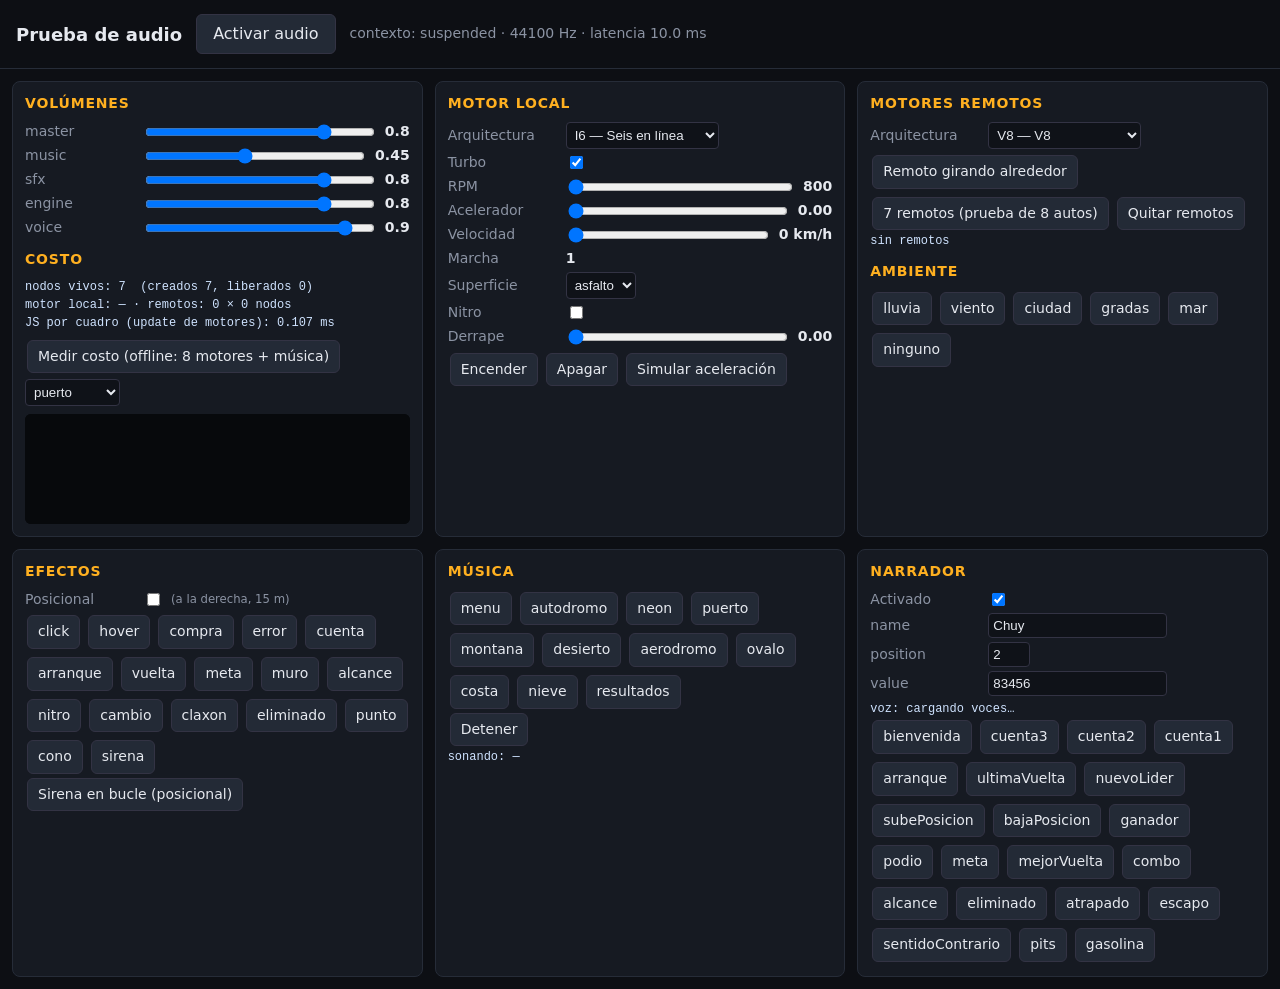
<file: tests/audio.html>
<!doctype html>
<html lang="es">
<head>
<meta charset="utf-8">
<meta name="viewport" content="width=device-width, initial-scale=1">
<title>Prueba de audio — Asfalto Regio</title>
<style>
  :root { --bg:#0d0f14; --panel:#161a22; --line:#262c38; --txt:#e6e9ef; --dim:#8b93a3; --acc:#ffb020; }
  * { box-sizing: border-box; }
  body { margin:0; background:var(--bg); color:var(--txt); font:14px/1.4 system-ui, Segoe UI, sans-serif; }
  header { padding:12px 16px; border-bottom:1px solid var(--line); display:flex; gap:12px; align-items:center; flex-wrap:wrap; }
  h1 { font-size:18px; margin:0; } h2 { font-size:14px; margin:0 0 8px; color:var(--acc); text-transform:uppercase; letter-spacing:.06em; }
  main { display:grid; grid-template-columns:repeat(auto-fit, minmax(330px, 1fr)); gap:12px; padding:12px; }
  section { background:var(--panel); border:1px solid var(--line); border-radius:8px; padding:12px; }
  button { background:#232a36; color:var(--txt); border:1px solid #334; border-radius:6px; padding:6px 10px; margin:2px; cursor:pointer; font:inherit; }
  button:hover { background:#2d3646; } button.on { background:var(--acc); color:#111; }
  label { display:flex; align-items:center; gap:8px; margin:4px 0; } label span { min-width:110px; color:var(--dim); }
  input[type=range] { flex:1; } select, input[type=text], input[type=number] { background:#0f1218; color:var(--txt); border:1px solid #334; border-radius:4px; padding:4px; }
  pre { margin:0; font:12px/1.5 Consolas, monospace; white-space:pre-wrap; color:#cfe3ff; }
  canvas { width:100%; height:110px; background:#07090c; border-radius:6px; display:block; margin-top:8px; }
  .row { display:flex; flex-wrap:wrap; gap:4px; align-items:center; }
  .big { font-size:16px; padding:8px 16px; }
</style>
</head>
<body>
<header>
  <h1>Prueba de audio</h1>
  <button id="unlock" class="big">Activar audio</button>
  <span id="state" style="color:var(--dim)">contexto: —</span>
</header>
<main>
  <section>
    <h2>Volúmenes</h2>
    <div id="vols"></div>
    <h2 style="margin-top:12px">Costo</h2>
    <pre id="stats">—</pre>
    <div class="row" style="margin-top:6px">
      <button id="bench">Medir costo (offline: 8 motores + música)</button>
      <select id="benchStyle"></select>
    </div>
    <pre id="benchOut"></pre>
    <canvas id="scope" width="600" height="110"></canvas>
  </section>

  <section>
    <h2>Motor local</h2>
    <label><span>Arquitectura</span><select id="layout"></select></label>
    <label><span>Turbo</span><input type="checkbox" id="turbo"></label>
    <label><span>RPM</span><input type="range" id="rpm" min="0" max="1" step="0.001" value="0"><b id="rpmV">—</b></label>
    <label><span>Acelerador</span><input type="range" id="thr" min="0" max="1" step="0.01" value="0"><b id="thrV">0</b></label>
    <label><span>Velocidad</span><input type="range" id="spd" min="0" max="90" step="0.5" value="0"><b id="spdV">0 km/h</b></label>
    <label><span>Marcha</span><b id="gearV">1</b></label>
    <label><span>Superficie</span><select id="surf"><option>asfalto</option><option>piano</option><option>pasto</option><option>tierra</option><option>grava</option><option>arena</option><option>nieve</option><option>hielo</option></select></label>
    <label><span>Nitro</span><input type="checkbox" id="nitro"></label>
    <label><span>Derrape</span><input type="range" id="skid" min="0" max="1" step="0.01" value="0"><b id="skidV">0</b></label>
    <div class="row">
      <button id="engOn">Encender</button><button id="engOff">Apagar</button>
      <button id="sim">Simular aceleración</button>
    </div>
  </section>

  <section>
    <h2>Motores remotos</h2>
    <label><span>Arquitectura</span><select id="rlayout"></select></label>
    <div class="row">
      <button id="remOn">Remoto girando alrededor</button>
      <button id="rem7">7 remotos (prueba de 8 autos)</button>
      <button id="remOff">Quitar remotos</button>
    </div>
    <pre id="remInfo"></pre>
    <h2 style="margin-top:12px">Ambiente</h2>
    <div class="row" id="amb"></div>
  </section>

  <section>
    <h2>Efectos</h2>
    <label><span>Posicional</span><input type="checkbox" id="sfxPos"> <small style="color:var(--dim)">(a la derecha, 15 m)</small></label>
    <div class="row" id="sfx"></div>
    <div class="row"><button id="sirenLoop">Sirena en bucle (posicional)</button></div>
  </section>

  <section>
    <h2>Música</h2>
    <div class="row" id="mus"></div>
    <div class="row"><button id="musStop">Detener</button></div>
    <pre id="musInfo"></pre>
  </section>

  <section>
    <h2>Narrador</h2>
    <label><span>Activado</span><input type="checkbox" id="narOn" checked></label>
    <label><span>name</span><input type="text" id="narName" value="Chuy"></label>
    <label><span>position</span><input type="number" id="narPos" value="2" min="1" max="8"></label>
    <label><span>value</span><input type="text" id="narVal" value="83456"></label>
    <pre id="voice">voz: —</pre>
    <div class="row" id="nar"></div>
  </section>
</main>

<script type="module">
import { audio, stats } from '../js/core/audio.js';
import { music } from '../js/core/music.js';
import { narrator } from '../js/core/narrator.js';

const $ = id => document.getElementById(id);
const PRESET = { I3: [900, 6500], I4: [850, 7500], I5: [800, 7000], I6: [750, 7200], V6: [750, 7000], V8: [700, 6800], V10: [900, 8800], V12: [800, 8500], F4: [800, 7200], F6: [900, 9000], W16: [700, 6700], R2: [1000, 9000], EV: [0, 12000] };
const CYL = { I3: 3, I4: 4, I5: 5, I6: 6, V6: 6, V8: 8, V10: 10, V12: 12, F4: 4, F6: 6, W16: 16, R2: 2, EV: 0 };
for (const sel of [$('layout'), $('rlayout')]) for (const [k, n] of Object.entries(audio.ENGINE_LAYOUTS)) sel.add(new Option(`${k} — ${n}`, k));
$('layout').value = 'I6'; $('turbo').checked = true; $('rlayout').value = 'V8';

// identidad: oyente en el origen mirando a −Z
const cam = { matrixWorld: { elements: [1, 0, 0, 0, 0, 1, 0, 0, 0, 0, 1, 0, 0, 0, 0, 1] } };

$('unlock').onclick = async () => { await audio.unlock(); refresh(); };
function refresh() { const c = audio.ctx; $('state').textContent = c ? `contexto: ${c.state} · ${c.sampleRate} Hz · latencia ${(c.baseLatency * 1000 || 0).toFixed(1)} ms` : 'sin WebAudio'; }

// ---- volúmenes ----
const vols = audio.getVolumes();
for (const k of ['master', 'music', 'sfx', 'engine', 'voice']) {
  const l = document.createElement('label');
  l.innerHTML = `<span>${k}</span><input type="range" min="0" max="1" step="0.01" value="${vols[k]}"><b>${vols[k]}</b>`;
  const r = l.querySelector('input'), b = l.querySelector('b');
  r.oninput = () => { audio.setVolumes({ [k]: +r.value }); b.textContent = r.value; };
  $('vols').append(l);
}

// ---- efectos ----
for (const n of ['click', 'hover', 'compra', 'error', 'cuenta', 'arranque', 'vuelta', 'meta', 'muro', 'alcance', 'nitro', 'cambio', 'claxon', 'eliminado', 'punto', 'cono', 'sirena']) {
  const b = document.createElement('button'); b.textContent = n;
  b.onclick = () => audio.sfx(n, $('sfxPos').checked ? { position: { x: 15, y: 0, z: 0 } } : {});
  if (n === 'hover') b.onmouseenter = () => audio.sfx('hover');
  $('sfx').append(b);
}
let siren = null;
$('sirenLoop').onclick = () => {
  if (siren) { siren.stop(); siren = null; $('sirenLoop').classList.remove('on'); return; }
  siren = audio.loop('sirena', { position: { x: -20, y: 0, z: -10 } }); $('sirenLoop').classList.add('on');
};
for (const k of ['lluvia', 'viento', 'ciudad', 'gradas', 'mar', null]) {
  const b = document.createElement('button'); b.textContent = k || 'ninguno';
  b.onclick = () => { audio.ambience(k); [...$('amb').children].forEach(x => x.classList.toggle('on', x === b && !!k)); };
  $('amb').append(b);
}

// ---- motor local ----
let eng = null, sim = null;
const st = { rpm: 800, idleRpm: 800, redlineRpm: 7000, throttle: 0, speed: 0, gear: 1, nitroActive: false, slipAngle: 0, drifting: false, surface: 'asfalto', onGround: true };
function setPreset() { const [i, r] = PRESET[$('layout').value]; st.idleRpm = i || 800; st.redlineRpm = r; }
function makeEngine() {
  if (eng) eng.stop();
  setPreset();
  const lay = $('layout').value;
  eng = audio.createEngine({ layout: lay, cylinders: CYL[lay], turbo: $('turbo').checked }, { local: true });
}
$('engOn').onclick = async () => { await audio.unlock(); makeEngine(); };
$('engOff').onclick = () => { if (eng) eng.stop(); eng = null; sim = null; };
$('layout').onchange = $('turbo').onchange = () => { if (eng) makeEngine(); };
const rpmFromSlider = () => st.idleRpm + (+$('rpm').value) * (st.redlineRpm - st.idleRpm);
$('rpm').oninput = () => { st.rpm = rpmFromSlider(); };
$('thr').oninput = () => { st.throttle = +$('thr').value; };
$('spd').oninput = () => { st.speed = +$('spd').value; };
$('surf').onchange = () => { st.surface = $('surf').value; };
$('nitro').onchange = () => { st.nitroActive = $('nitro').checked; };

// simulación: acelera a fondo, sube de marcha en marcha, pega en el corte, suelta (petardeos / alivio del turbo)
const RATIOS = [3.3, 2.2, 1.6, 1.25, 1.0, 0.82];
$('sim').onclick = async () => {
  await audio.unlock(); if (!eng) makeEngine();
  sim = { t: 0, phase: 'acelera', shiftT: 0, limT: 0, liftT: 0 };
  st.gear = 1; st.speed = 0; st.rpm = st.idleRpm;
};
function stepSim(dt) {
  const s = sim; s.t += dt;
  const ratio = RATIOS[st.gear - 1], toRpm = v => v * ratio * 3.7 * 60 / (2 * Math.PI * 0.33);
  if (s.phase === 'acelera') {
    if (s.shiftT > 0) { s.shiftT -= dt; st.throttle = 0; st.rpm += (toRpm(st.speed) - st.rpm) * Math.min(1, dt * 25); return; }
    st.throttle = 1;
    const acc = 9.5 * ratio / 3.3 * (st.rpm >= st.redlineRpm * 0.99 ? 0 : 1);
    st.speed = Math.min(st.speed + acc * dt, 95);
    const clutch = Math.max(toRpm(st.speed), st.gear === 1 ? Math.min(3400, st.redlineRpm * 0.5) : st.idleRpm); // embrague patinando al arrancar
    st.rpm = Math.min(st.redlineRpm, clutch);
    if (st.rpm >= st.redlineRpm * 0.97) {
      if (st.gear < 6) { st.gear++; s.shiftT = 0.14; }
      else { s.limT += dt; if (s.limT > 1.4) { s.phase = 'suelta'; } }
    }
  } else if (s.phase === 'suelta') {
    st.throttle = 0; s.liftT += dt;
    st.speed = Math.max(0, st.speed - 2.5 * dt);
    st.rpm = Math.max(st.idleRpm, toRpm(st.speed));
    if (s.liftT > 3) { sim = null; st.throttle = 0; }
  }
}

// ---- remotos ----
let remotes = [];
function addRemote(layout, radius, speed, phase) {
  const v = audio.createEngine({ layout, cylinders: CYL[layout], turbo: true }, { local: false });
  const [i, r] = PRESET[layout];
  remotes.push({ v, radius, speed, phase, st: { rpm: 3000, idleRpm: i || 800, redlineRpm: r, throttle: 1, speed, gear: 3 }, layout });
}
$('remOn').onclick = async () => { await audio.unlock(); addRemote($('rlayout').value, 25, 35, 0); };
$('rem7').onclick = async () => {
  await audio.unlock();
  const lays = ['V8', 'I4', 'V12', 'F6', 'R2', 'I6', 'EV'];
  lays.forEach((l, k) => addRemote(l, 20 + k * 9, 25 + k * 3, k));
  if (!eng) makeEngine();
};
$('remOff').onclick = () => { for (const r of remotes) r.v.stop(); remotes = []; };

// ---- música ----
for (const s of music.styles) {
  const b = document.createElement('button'); b.textContent = s.id; b.title = `${s.name} · ${s.bpm} bpm`;
  b.onclick = async () => { await audio.unlock(); music.play(s.id); };
  $('mus').append(b);
  $('benchStyle').add(new Option(s.id, s.id));
}
$('benchStyle').value = 'puerto';
$('musStop').onclick = () => music.stop();

// ---- narrador ----
$('narOn').onchange = () => { narrator.enabled = $('narOn').checked; };
for (const ev of narrator.events) {
  const b = document.createElement('button'); b.textContent = ev;
  b.onclick = async () => {
    await audio.unlock();
    const raw = $('narVal').value, num = Number(raw);
    const ok = narrator.say(ev, { name: $('narName').value, position: +$('narPos').value, value: raw === '' ? undefined : (isFinite(num) ? num : raw) });
    b.style.outline = ok ? '2px solid #3c6' : '2px solid #a33'; setTimeout(() => (b.style.outline = ''), 500);
  };
  $('nar').append(b);
}

// ---- medición offline ----
$('bench').onclick = async () => {
  $('benchOut').textContent = 'midiendo…';
  const voices = [];
  let t = 0;
  const lays = ['I6', 'V8', 'I4', 'V12', 'F6', 'R2', 'W16', 'EV'];
  const res = await music.renderOffline($('benchStyle').value, 10, 48000, (off, tt) => {
    if (!voices.length) lays.forEach((l, k) => voices.push(audio.createEngine({ layout: l, turbo: k === 0 }, { local: k === 0, ctx: off, destination: off.destination })));
    voices.forEach((v, k) => {
      const ph = tt * 0.6 + k;
      if (k) v.setPosition({ x: Math.cos(ph) * (15 + k * 8), y: 0, z: Math.sin(ph) * (15 + k * 8) });
      v.update({ rpm: 2500 + 3500 * (0.5 + 0.5 * Math.sin(tt * 1.3 + k)), idleRpm: 800, redlineRpm: 7000, throttle: (tt + k) % 3 < 2 ? 1 : 0, speed: 30 + k, gear: 1 + Math.floor(tt) % 5, surface: 'asfalto' });
    });
  });
  const counts = voices.map(v => v.nodeCount);
  voices.forEach(v => v.stop());
  $('benchOut').textContent = `10 s renderizados en ${res.ms.toFixed(0)} ms → carga ≈ ${(res.ratio * 100).toFixed(1)} % de un núcleo\n` +
    `nodos por voz: local ${counts[0]}, remotos ${counts.slice(1).join(', ')}\nRMS ${res.rms.toFixed(3)} · pico ${res.peak.toFixed(3)}`;
};

// ---- osciloscopio y estadísticas ----
let an = null, buf = null;
const cv = $('scope'), g = cv.getContext('2d');
function draw() {
  if (!an && audio.ctx && audio.ctx.state === 'running') { an = audio.ctx.createAnalyser(); an.fftSize = 2048; audio.bus('master').connect(an); buf = new Float32Array(an.fftSize); }
  g.fillStyle = '#07090c'; g.fillRect(0, 0, cv.width, cv.height);
  if (an) {
    an.getFloatTimeDomainData(buf);
    g.strokeStyle = '#ffb020'; g.beginPath();
    for (let i = 0; i < buf.length; i += 2) { const x = i / buf.length * cv.width, y = cv.height / 2 - buf[i] * cv.height / 2; i ? g.lineTo(x, y) : g.moveTo(x, y); }
    g.stroke();
  }
}
let last = performance.now(), statT = 0, frameMs = 0;
function loop(now) {
  const dt = Math.min(0.25, (now - last) / 1000); last = now;
  const t0 = performance.now();
  if (sim) stepSim(dt);
  if (eng) {
    if (sim) { $('rpm').value = (st.rpm - st.idleRpm) / (st.redlineRpm - st.idleRpm); $('thr').value = st.throttle; $('spd').value = st.speed; }
    eng.update(st);
  }
  audio.updateListener(cam);
  const sk = +$('skid').value; audio.skid(sk, st.surface);
  const tt = now / 1000;
  for (const r of remotes) {
    const a = r.phase + tt * r.speed / r.radius;
    r.v.setPosition({ x: Math.cos(a) * r.radius, y: 0, z: Math.sin(a) * r.radius });
    r.st.rpm = r.layout === 'EV' ? 0 : r.st.idleRpm + (r.st.redlineRpm - r.st.idleRpm) * (0.45 + 0.4 * Math.sin(tt * 0.9 + r.phase));
    r.v.update(r.st);
  }
  frameMs += (performance.now() - t0 - frameMs) * 0.05;
  $('rpmV').textContent = Math.round(st.rpm); $('thrV').textContent = (+st.throttle).toFixed(2);
  $('spdV').textContent = Math.round(st.speed * 3.6) + ' km/h'; $('gearV').textContent = st.gear; $('skidV').textContent = sk.toFixed(2);
  if (now - statT > 250) {
    statT = now; refresh();
    const c = audio.ctx;
    let cap = '';
    if (c && c.renderCapacity && !loop.rc) { try { c.renderCapacity.start({ updateInterval: 1 }); c.renderCapacity.addEventListener('update', e => { loop.load = e; }); loop.rc = true; } catch { loop.rc = true; } }
    if (loop.load) cap = `\ncarga del hilo de audio: media ${(loop.load.averageLoad * 100).toFixed(1)} % · pico ${(loop.load.peakLoad * 100).toFixed(1)} %`;
    $('stats').textContent = `nodos vivos: ${stats.live}  (creados ${stats.created}, liberados ${stats.freed})\n` +
      `motor local: ${eng ? eng.nodeCount + ' nodos' : '—'} · remotos: ${remotes.length} × ${remotes[0] ? remotes[0].v.nodeCount : 0} nodos\n` +
      `JS por cuadro (update de motores): ${frameMs.toFixed(3)} ms` + cap;
    $('remInfo').textContent = remotes.length ? remotes.map(r => `${r.layout} r=${r.radius} m`).join(' · ') : 'sin remotos';
    $('musInfo').textContent = 'sonando: ' + (music.current || '—');
    $('voice').textContent = 'voz: ' + narrator.voiceName;
  }
  draw();
  requestAnimationFrame(loop);
}
requestAnimationFrame(loop);
window.__audio = { audio, music, narrator, stats };
</script>
</body>
</html>
</file>
